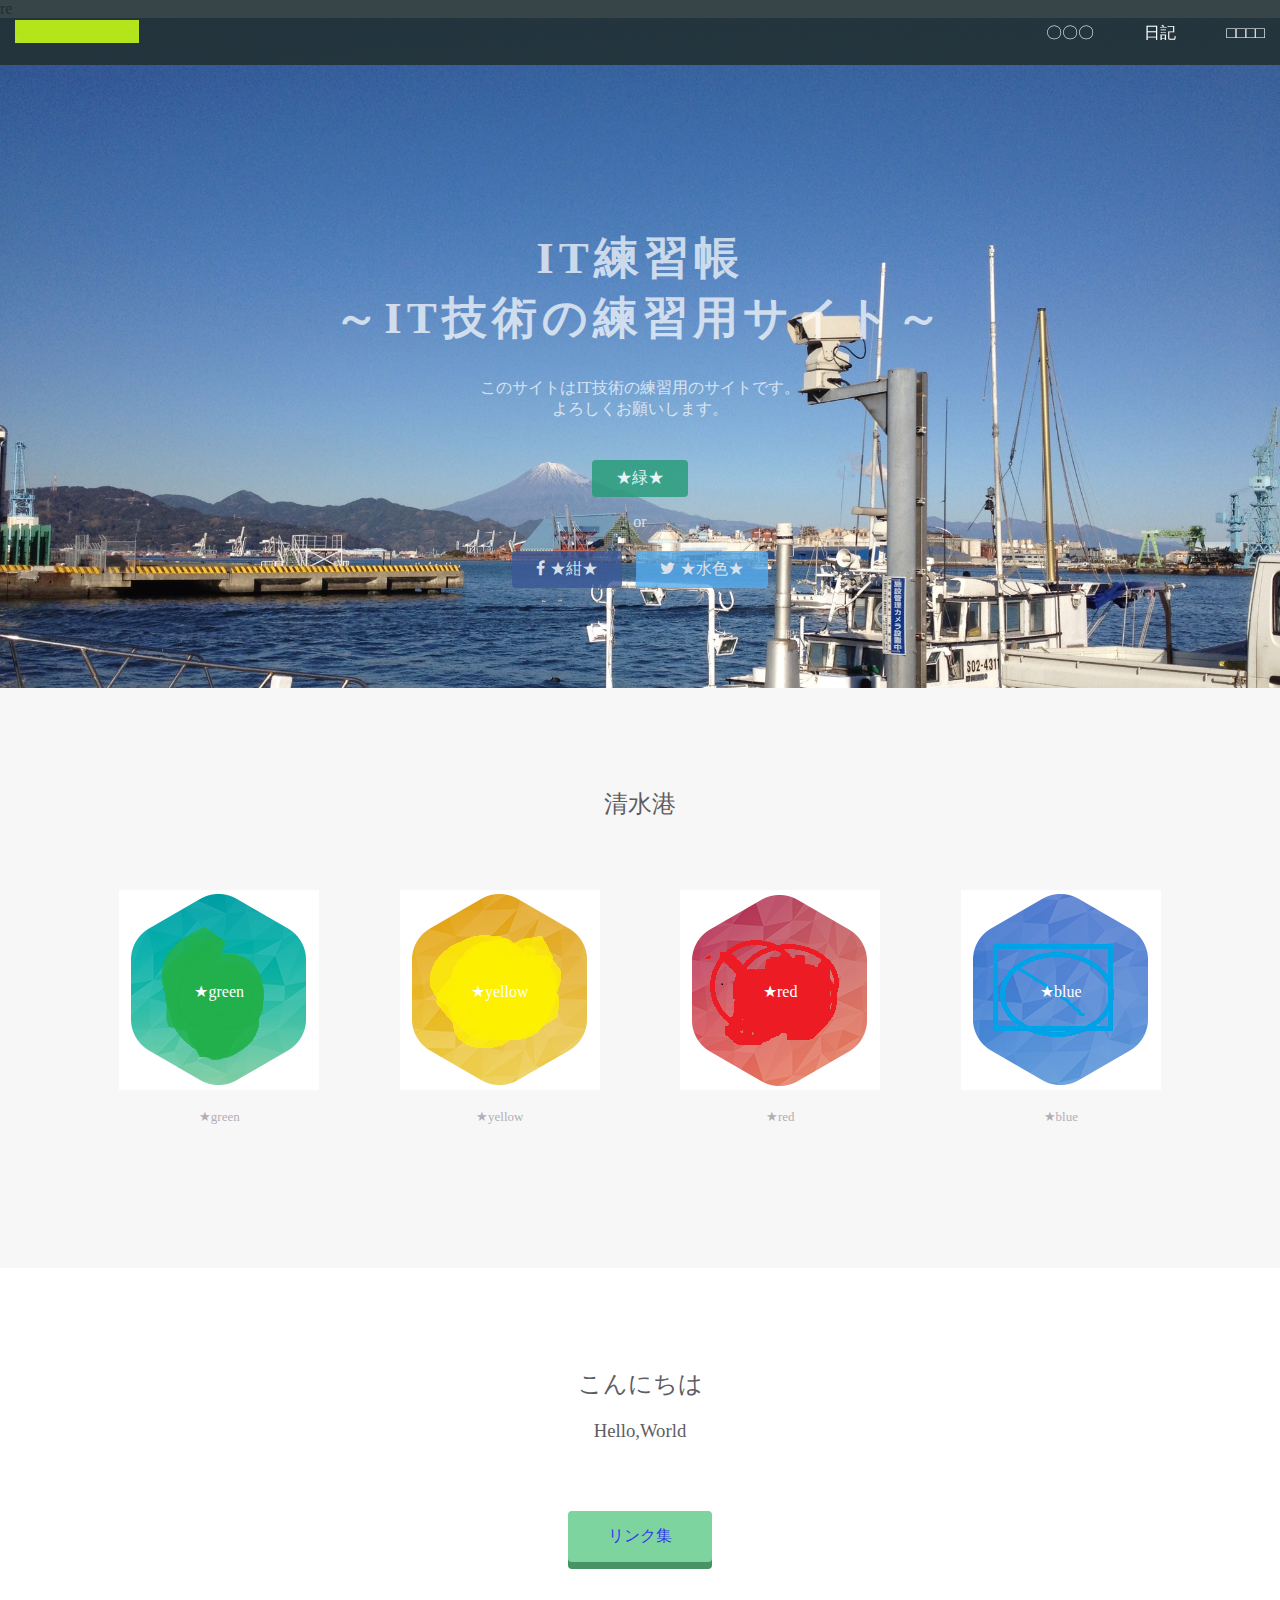
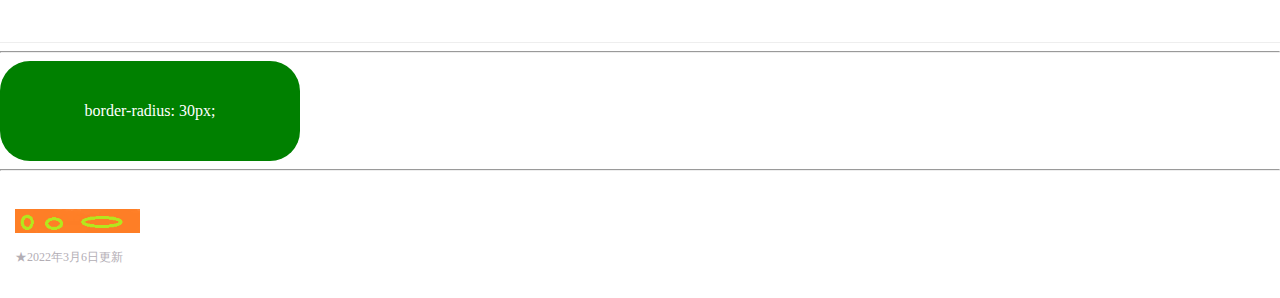
<file: index.html>
<!DOCTYPE html>
<html>
<head>re
  <meta charset="utf-8">
  <meta name="viewport" content="width=device-width, initial-scale=1.0">
  <title>IT練習帳</title>
  <link href="https://maxcdn.bootstrapcdn.com/font-awesome/4.7.0/css/font-awesome.min.css" rel="stylesheet" integrity="sha384-wvfXpqpZZVQGK6TAh5PVlGOfQNHSoD2xbE+QkPxCAFlNEevoEH3Sl0sibVcOQVnN" crossorigin="anonymous">
  <link href="stylesheet.css" rel="stylesheet">
  </head>
<body>
  <header>
    <div class="container">
      <div class="header-left">
        <img class="logo" src="main_logo.png">
      </div>
      <span class="fa fa-bars menu-icon"></span>
      <div class="header-right">
        <a href="#">〇〇〇</a>
        <a href="diary/index.html">日記</a>
        <a href="#" class="login">□□□□</a>
      </div>
    </div>
  </header>
<div class="top-wrapper">
    <div class="container">
      <h1>IT練習帳<br>～IT技術の練習用サイト～</h1>
      <p>このサイトはIT技術の練習用のサイトです。<br>よろしくお願いします。</p>
      <div class="btn-wrapper">
        <a href="#" class="btn signup">★緑★</a>
        <p>or</p>
        <a href="#" class="btn facebook"><span class="fa fa-facebook"></span>★紺★</a>
        <a href="#" class="btn twitter"><span class="fa fa-twitter"></span>★水色★</a>
      </div>
    </div>
  </div>
  <div class="lesson-wrapper">
    <div class="container">
      <div class="heading">
        <h2>清水港</h2>
      </div>
      <div class="lessons">
        <div class="lesson">
          <div class="lesson-icon">
            <img src="green.png">
            <p>★green</p>
          </div>
          <p class="text-contents">★green</p>
        </div>
        <div class="lesson">
          <div class="lesson-icon">
            <img src="yellow.png">
            <p>★yellow</p>
          </div>
          <p class="text-contents">★yellow</p>
        </div>
        <div class="lesson">
          <div class="lesson-icon">
            <img src="red.png">
            <p>★red</p>
          </div>
          <p class="text-contents">★red</p>
        </div>
        <div class="lesson">
          <div class="lesson-icon">
            <img src="blue.png">
            <p>★blue</p>
          </div>
          <p class="text-contents">★blue</p>
        </div>
      </div>
      <div class="clear"></div>
    </div>
  </div>
  <div class="message-wrapper">
    <div class="container">
      <div class="heading">
        <h2>こんにちは</h2>
        <h3>Hello,World</h3>
      </div>
      <span class="btn message"><a href="links.html">リンク集</a></span>
    </div>
  </div>
<hr>
<div class="border-radius">border-radius: 30px;</div>
<hr>
  <footer>
    <div class="container">
      <img src="footer_logo.png">
      <p>★2022年3月6日更新</p>
    </div>
  </footer>
</body>
</html>
</file>
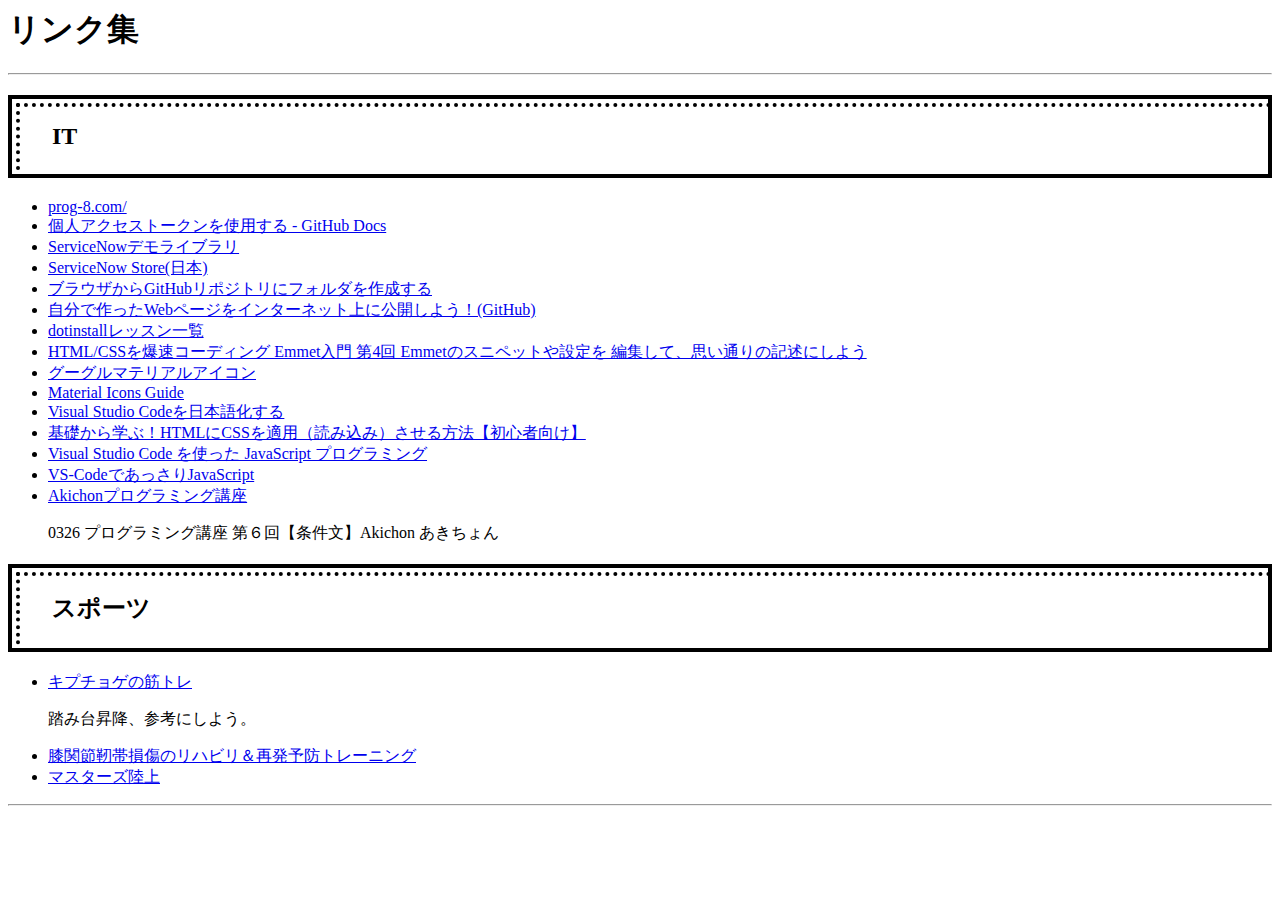
<file: links.html>
<html>
<head>
  <link rel="stylesheet" type="text/css" href="css/stylesheet.css">
</head>
<body>
<h1>リンク集</h1>
<hr>
<h2>IT</h2>
<ul>
<li><a href="https://prog-8.com/">prog-8.com/</a><br>
<li><a href="https://docs.github.com/ja/authentication/keeping-your-account-and-data-secure/creating-a-personal-access-token">個人アクセストークンを使用する - GitHub Docs</a><br>
<li><a href="https://www.servicenow.co.jp/lpdem/demonow-all.html">ServiceNowデモライブラリ</a><br>
<li><a href="https://store.servicenow.co.jp/sn_appstore_store.do#!/store/home">ServiceNow Store(日本)</a><br>
<li><a href="https://yoshitaku-jp.hatenablog.com/entry/2018/07/07/225642">ブラウザからGitHubリポジトリにフォルダを作成する</a><br>
<li><a href="https://prog-8.com/docs/github-pages">自分で作ったWebページをインターネット上に公開しよう！(GitHub)</a><br>
<li><a href="https://dotinstall.com/lessons">dotinstallレッスン一覧</a><br>
<li><a href="https://blog.adobe.com/jp/publish/2015/07/21/web-learning-emmet-snippets">HTML/CSSを爆速コーディング Emmet入門 第4回 Emmetのスニペットや設定を
  編集して、思い通りの記述にしよう</a><br>
<li><a href="https://fonts.google.com/icons">グーグルマテリアルアイコン</a><br>  
<li><a href="https://google.github.io/material-design-icons/">Material Icons Guide</a><br>
<li><a href="https://www.javadrive.jp/vscode/install/index4.html">Visual Studio Codeを日本語化する</a><br>
<li><a href="https://techacademy.jp/magazine/9647">基礎から学ぶ！HTMLにCSSを適用（読み込み）させる方法【初心者向け】</a><br>
<li><a href="https://home.hirosaki-u.ac.jp/heroic-2020/利用例/visual-studio-code-を使った-javascript-プログラミング/">Visual Studio Code を使った JavaScript プログラミング</a><br>
<li><a href="https://zenn.dev/sdkfz181tiger/articles/e95252e9e98615">VS-CodeであっさりJavaScript</a><br>
<li><a href="https://www.youtube.com/channel/UCF2Kl5aL-_vcwaNhUf7YqbA">Akichonプログラミング講座</a><br>
  <p>0326 プログラミング講座 第６回【条件文】Akichon あきちょん</p>
  </ul>


<h2>スポーツ</h2>

  <ul>
<li><a href="https://www.all-out-running.com/entry/Kipchoge/strength/training">キプチョゲの筋トレ</a><br>
<p>踏み台昇降、参考にしよう。</p>
<li><a href="https://www.wasedaclub.com/blog_detail/id=355">膝関節靭帯損傷のリハビリ＆再発予防トレーニング</a><br>
<li><a href="https://japan-masters.or.jp/rule/registration.html">マスターズ陸上</a><br>
  </ul>
  <hr>
</body>
</html>
</file>
<file: stylesheet.css>
* {
  box-sizing: border-box;
}

body {
  margin: 0;
  font-family: "Hiragino Kaku Gothic ProN";
}

a {
  text-decoration: none;
}

.container {
  width: 100%;
  padding: 0 15px;
  margin: 0 auto;
}

.top-wrapper {
  padding: 180px 0 100px 0;
  background-image: url(top.png);
  background-size: cover;
  color: white;
  text-align: center;
}

.top-wrapper h1 {
  opacity: 0.7;
  font-size: 45px;
  letter-spacing: 5px;
}

.top-wrapper p {
  opacity: 0.7;
  font-size: 16px;
  margin-bottom: 40px;
}

.btn-wrapper {
  text-align: center;
}

.btn-wrapper p {
  margin-bottom: 20px;
}

.signup {
  background-color: #239b76;
}

.facebook {
  background-color: #3b5998;
  margin-right: 10px;
}

.twitter {
  background-color: #55acee;
}

.btn {
  padding: 8px 24px;
  color: white;
  display: inline-block;
  opacity: 0.8;
  border-radius: 4px;
  text-align: center;
}

.btn:hover {
  opacity: 1;
}

.fa {
  margin-right: 5px;
}

header {
  height: 65px;
  width: 100%;
  background-color: rgba(34,49,52,0.9);
  position :fixed;
  top: 0;
  z-index: 10;
}

.logo {
  width: 124px;
  margin-top: 20px;
}

.header-left {
  float: left;
}

.header-right {
  float: right;
  margin-right: -25px;
}

.header-right a {
  line-height: 65px;
  padding: 0 25px;
  color: white;
  display: block;
  float: left;
  transition: all 0.5s;
}

.header-right a:hover {
  background-color: rgba(255,255,255,0.3);
}

.lesson-wrapper {
  height: 580px;
  padding-bottom: 80px;
  padding-left: 5%;
  padding-right: 5%;
  background-color: #f7f7f7;
  text-align: center;
}

.heading {
  padding-top: 80px;
  padding-bottom: 50px;
  color: #5f5d60;
}

.heading h2 {
  font-weight: normal;
}

.lesson {
  float: left;
  width: 25%;
}

.lesson-icon {
  position: relative;
}

.lesson-icon p {
  position: absolute;
  top: 37%;
  width: 100%;
  color: white;
}

.text-contents {
  width: 80%;
  display: inline-block;
  margin-top: 15px;
  font-size: 13px;
  color: #b3aeb5;
}

.heading h3 {
  font-weight: normal;
}

.message-wrapper {
  border-bottom: 1px solid #eee;
  padding-bottom: 80px;
  text-align: center;
}

.message {
  padding: 15px 40px;
  background-color: #5dca88;
  cursor: pointer;
  box-shadow: 0px 7px #1a7940;
}

.message:active {
  position: relative;
  top: 7px;
  box-shadow: none;
}

footer img {
  width: 125px;
}

footer p {
  color: #b3aeb5;
  font-size: 12px;
}

footer {
  padding-top: 30px;
  padding-bottom: 20px;
}

.menu-icon {
  color: white;
  float: right;
  font-size: 25px;
  padding: 21px 0;
  display: none;
}

.clear {
  clear: left;
}

@media all and (max-width: 1000px) {
  .lesson {
    width: 50%;
    margin-bottom: 50px;
  }

  .lesson-wrapper {
    height: 990px;
  }

  footer {
    text-align: center;
  }
}

@media all and (max-width: 750px) {
  .top-wrapper h1 {
    font-size: 32px;
  }

  .heading h2 {
    font-size: 20px;
  }
}

@media all and (max-width: 670px) {
  .header-right {
    display: none;
  }

  .menu-icon {
    display: block;
  }

  .top-wrapper .btn {
    width: 100%;
  }

  .twitter {
    margin-top: 10px;
  }

  .top-wrapper {
    text-align: left;
  }

  .top-wrapper h1 {
    font-size: 24px;
  }

  .top-wrapper p {
    font-size: 14px;
  }

  .lesson {
    width: 100%;
  }

  .lesson-wrapper {
    height: 1700px;
  }

  .message-wrapper .btn {
    width: 100%;
  }
}

.border-radius {
  width: 300px;
  height: 100px;
  line-height: 100px;
  background-color: green;
  border-radius: 30px;
  color: #fff;
  text-align: center;
}
</file>
<file: css/stylesheet.css>
h2 {
  position: relative;
  padding: 1.5rem 2.5rem;
  border: 4px solid #000;
}

h2:before {
  position: absolute;
  top: 4px;
  left: 4px;
  width: calc(100% - 8px);
  height: calc(100% - 8px);
  content: '';
  border: 4px dotted #000;
}
</file>
